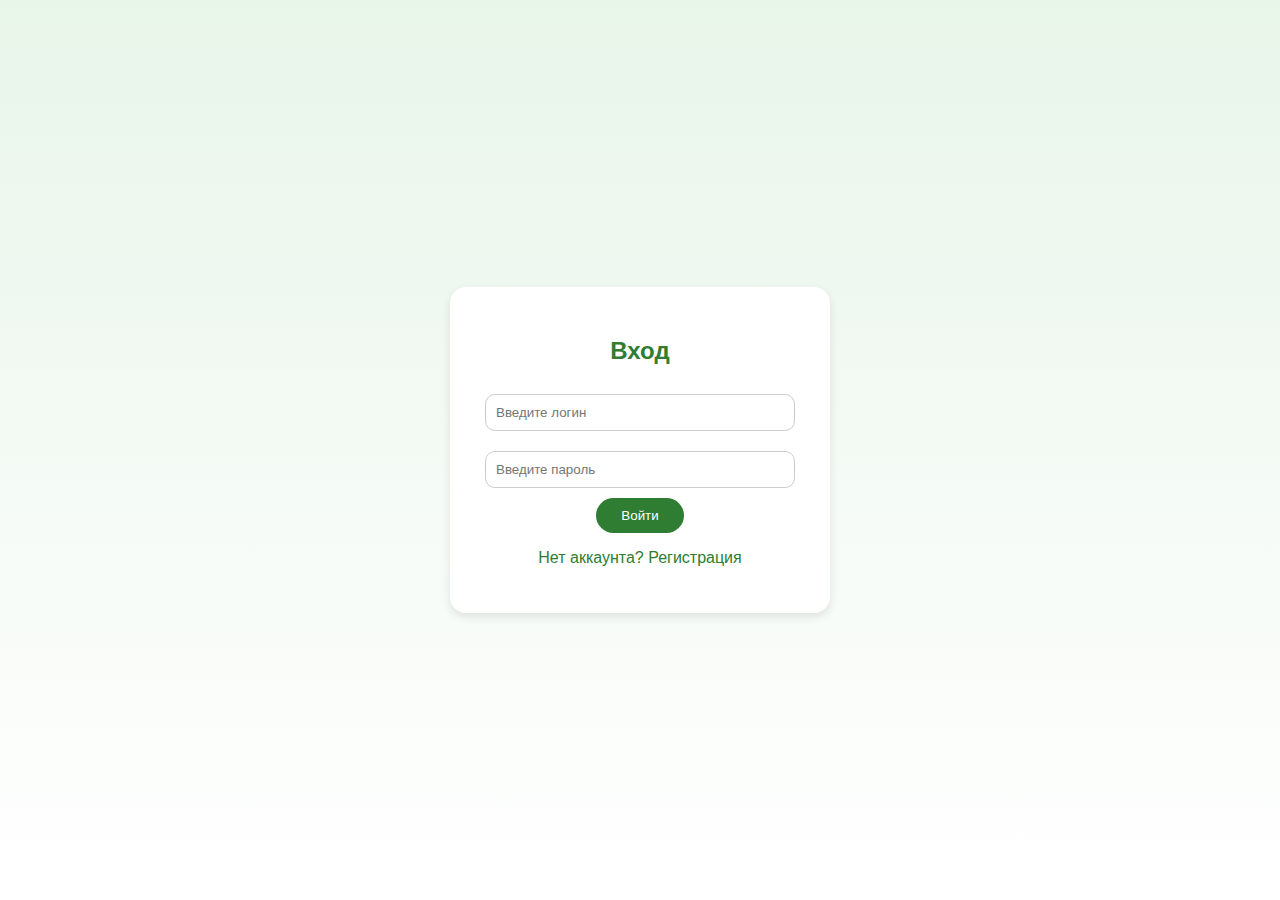
<file: about.html>
﻿<!DOCTYPE html>
<html lang="ru">
<head>
    <meta charset="UTF-8" />
    <meta name="viewport" content="width=device-width, initial-scale=1.0" />
    <title>О нас — Дворик</title>
    <style>
        body {
            font-family: "Segoe UI", sans-serif;
            background: linear-gradient(to bottom, rgba(255,255,255,0.6), #fff);
            backdrop-filter: blur(6px);
            color: #2e7d32;
            margin: 0;
            padding: 0;
            opacity: 0;
            animation: fadeIn 1s ease forwards;
        }

        @keyframes fadeIn {
            from {
                opacity: 0;
                transform: translateY(20px);
            }

            to {
                opacity: 1;
                transform: translateY(0);
            }
        }

        header {
            background-color: white;
            display: flex;
            justify-content: center;
            align-items: center;
            padding: 15px 40px;
            box-shadow: 0 2px 6px rgba(0, 0, 0, 0.1);
            position: relative;
        }

            header h1 {
                font-size: 24px;
                margin: 0;
            }

        .back-btn {
            position: absolute;
            right: 40px;
            top: 50%;
            transform: translateY(-50%);
            background-color: #2e7d32;
            color: white;
            padding: 10px 25px;
            border-radius: 20px;
            text-decoration: none;
            font-size: 16px;
            transition: background-color 0.3s;
        }

            .back-btn:hover {
                background-color: #1b5e20;
            }

        main {
            padding: 40px 20px;
            text-align: center;
            max-width: 900px;
            margin: 0 auto;
        }

        h1 {
            font-size: 2rem;
            margin-bottom: 10px;
        }

        p {
            color: #444;
            line-height: 1.6;
            margin-bottom: 20px;
            font-size: 17px;
        }

        .values {
            background: white;
            border-radius: 16px;
            padding: 25px;
            box-shadow: 0 4px 10px rgba(0, 0, 0, 0.1);
            text-align: left;
            margin-top: 40px;
        }

            .values h2 {
                color: #2e7d32;
                margin-bottom: 10px;
            }

            .values ul {
                margin-left: 20px;
                color: #333;
            }

        .contact-btn {
            display: inline-block;
            margin-top: 40px;
            background-color: #2e7d32;
            color: white;
            padding: 10px 25px;
            border-radius: 20px;
            text-decoration: none;
            font-size: 16px;
            transition: background-color 0.3s;
        }

            .contact-btn:hover {
                background-color: #1b5e20;
            }

        footer {
            text-align: center;
            padding: 20px;
            color: #666;
            font-size: 14px;
            margin-top: 50px;
            border-top: 1px solid #ddd;
        }
    </style>
</head>
<body>
    <header>
        <h1>ℹ️ О нас — Дворик</h1>
        <a href="catalog.html" class="back-btn">⬅ Назад</a>
    </header>

    <main>
        <h1>О магазине «Дворик»</h1>
        <p>
            Магазин «Дворик» — это уютное место, где каждый найдёт всё необходимое для дома, уюта и комфорта.
            Мы предлагаем широкий ассортимент хозяйственных товаров, бытовой химии, натуральных продуктов и полезных мелочей.
        </p>

        <p>
            Наша цель — сделать покупки простыми, удобными и доступными для каждого.
            Мы заботимся о качестве товаров, внимательном обслуживании и доверии наших покупателей.
        </p>

        <div class="values">
            <h2>💚 Наши ценности</h2>
            <ul>
                <li>Честность и открытость</li>
                <li>Забота о покупателях</li>
                <li>Качество по разумной цене</li>
                <li>Долгосрочные отношения с партнёрами</li>
            </ul>
        </div>

        <p>
            История магазина «Дворик» началась с простой идеи — создать место, где можно купить всё нужное для дома в одном месте.
            Мы начали как семейный проект и выросли в магазин, которому доверяют сотни покупателей.
        </p>

        <p>
            Мы будем рады видеть вас среди наших постоянных покупателей! 💚
            <br>Если у вас есть вопросы — свяжитесь с нами через раздел «Контакты» 💬
        </p>

        <a href="contacts.html" class="contact-btn">📞 Контакты</a>
    </main>

    <footer>
        © 2025 Магазин «Дворик»
    </footer>

    <script>
        if (!localStorage.getItem("loggedIn")) {
            window.location.href = "login.html";
        }
    </script>
</body>
</html>
</file>
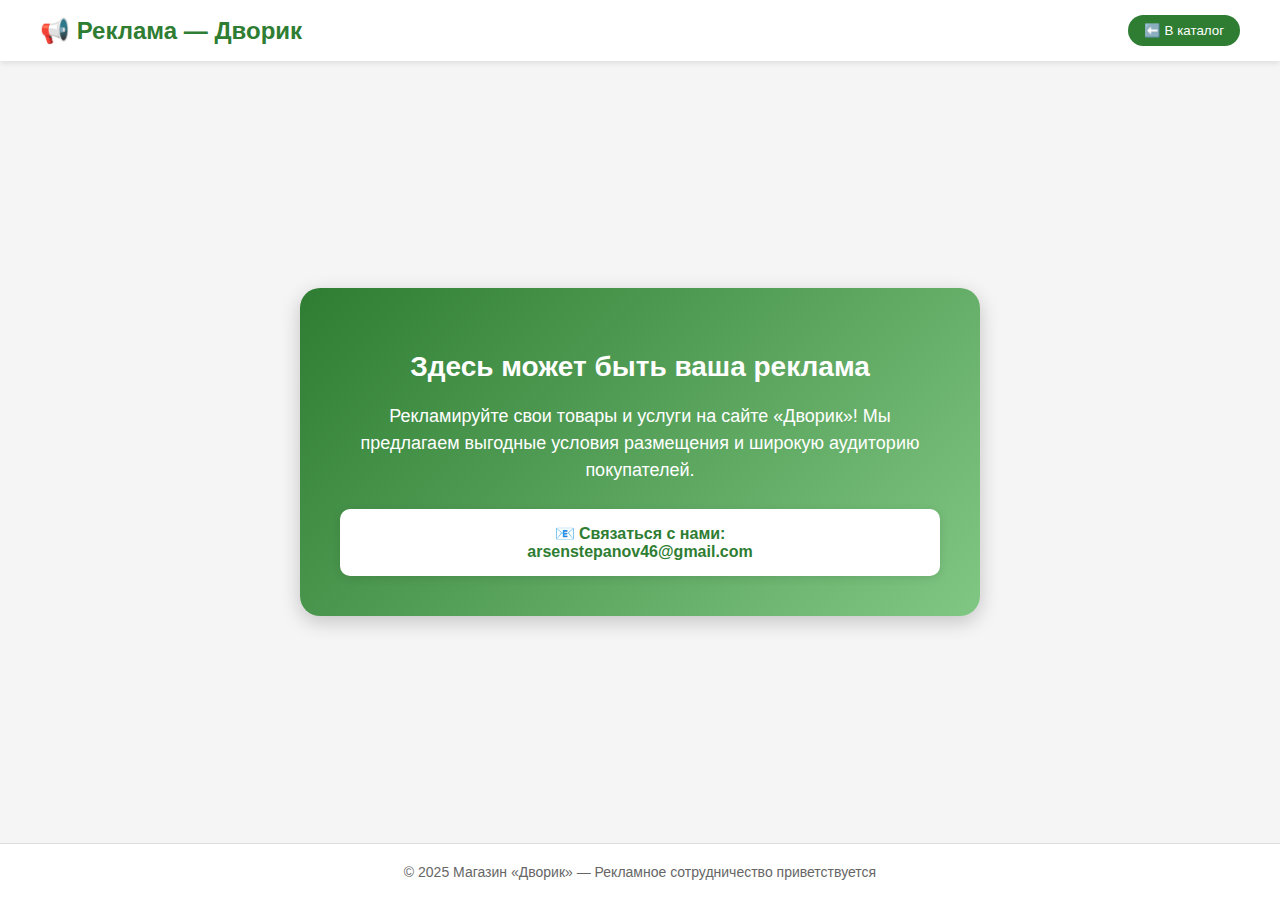
<file: Ads.html>
﻿<!DOCTYPE html>
<html lang="ru">
<head>
    <meta charset="UTF-8" />
    <meta name="viewport" content="width=device-width, initial-scale=1.0" />
    <title>Реклама — Дворик</title>
    <style>
        body {
            font-family: "Segoe UI", sans-serif;
            margin: 0;
            padding: 0;
            background: #f5f5f5;
            color: #2e7d32;
            display: flex;
            flex-direction: column;
            min-height: 100vh;
        }

        header {
            background-color: white;
            color: #2e7d32;
            display: flex;
            justify-content: space-between;
            align-items: center;
            padding: 15px 40px;
            box-shadow: 0 2px 6px rgba(0, 0, 0, 0.1);
        }

            header h1 {
                font-size: 24px;
                margin: 0;
            }

        .nav-buttons button {
            background-color: #2e7d32;
            color: white;
            border: none;
            padding: 8px 16px;
            border-radius: 20px;
            cursor: pointer;
            transition: background-color 0.3s ease;
        }

            .nav-buttons button:hover {
                background-color: #1b5e20;
            }

        main {
            flex-grow: 1;
            display: flex;
            flex-direction: column;
            justify-content: center;
            align-items: center;
            text-align: center;
            padding: 40px 20px;
        }

        .ad-box {
            background: linear-gradient(135deg, #2e7d32, #81c784);
            color: white;
            padding: 40px;
            border-radius: 20px;
            max-width: 600px;
            box-shadow: 0 6px 20px rgba(0,0,0,0.2);
            animation: fadeIn 1s ease;
        }

            .ad-box h2 {
                margin-bottom: 20px;
                font-size: 28px;
            }

            .ad-box p {
                font-size: 18px;
                margin-bottom: 25px;
                line-height: 1.5;
            }

        .contact {
            background-color: white;
            color: #2e7d32;
            padding: 15px 25px;
            border-radius: 10px;
            font-weight: bold;
            box-shadow: 0 2px 10px rgba(0,0,0,0.1);
        }

        footer {
            text-align: center;
            padding: 20px;
            color: #666;
            font-size: 14px;
            border-top: 1px solid #ddd;
            background-color: white;
        }

        @keyframes fadeIn {
            from {
                opacity: 0;
                transform: translateY(20px);
            }

            to {
                opacity: 1;
                transform: translateY(0);
            }
        }
    </style>
</head>
<body>

    <header>
        <h1>📢 Реклама — Дворик</h1>
        <div class="nav-buttons">
            <button onclick="window.location.href='catalog.html'">⬅️ В каталог</button>
        </div>
    </header>

    <main>
        <div class="ad-box">
            <h2>Здесь может быть ваша реклама</h2>
            <p>
                Рекламируйте свои товары и услуги на сайте «Дворик»!
                Мы предлагаем выгодные условия размещения и широкую аудиторию покупателей.
            </p>
            <div class="contact">
                📧 Связаться с нами: <br>
                <strong>arsenstepanov46@gmail.com</strong>
            </div>
        </div>
    </main>

    <footer>© 2025 Магазин «Дворик» — Рекламное сотрудничество приветствуется</footer>

</body>
</html>
</file>
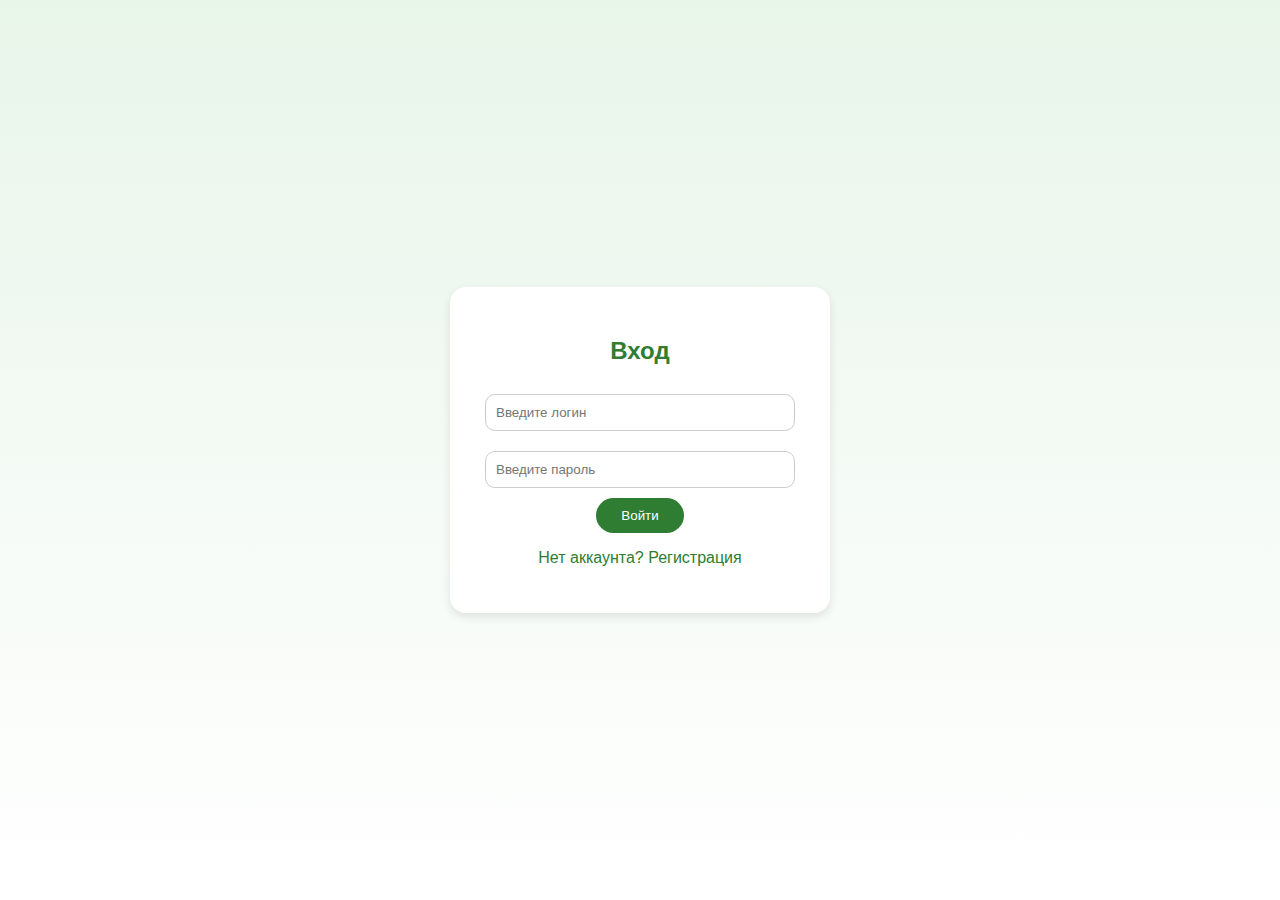
<file: cart.html>
﻿<!DOCTYPE html>
<html lang="ru">
<head>
    <meta charset="UTF-8" />
    <meta name="viewport" content="width=device-width, initial-scale=1.0" />
    <title>Корзина — Дворик</title>
    <style>
        body {
            font-family: "Segoe UI", sans-serif;
            background-color: #f5f5f5;
            color: #2e7d32;
            margin: 0;
            padding: 0;
        }
        body {
            opacity: 0;
            animation: fadeIn 1s ease forwards;
        }

        @keyframes fadeIn {
            from {
                opacity: 0;
                transform: translateY(20px);
            }

            to {
                opacity: 1;
                transform: translateY(0);
            }
        }


        header {
            background-color: white;
            display: flex;
            justify-content: space-between;
            align-items: center;
            padding: 15px 40px;
            box-shadow: 0 2px 6px rgba(0, 0, 0, 0.1);
        }

        main {
            padding: 30px;
            text-align: center;
        }

        table {
            width: 80%;
            margin: 0 auto;
            border-collapse: collapse;
            background: white;
            border-radius: 12px;
            overflow: hidden;
            box-shadow: 0 4px 10px rgba(0, 0, 0, 0.1);
        }

        th, td {
            padding: 15px;
            border-bottom: 1px solid #ddd;
            font-size: 16px;
        }

        th {
            background-color: #2e7d32;
            color: white;
        }

        td img {
            width: 60px;
            height: 60px;
            object-fit: contain;
            border-radius: 8px;
        }

        button {
            background-color: #2e7d32;
            color: white;
            border: none;
            padding: 8px 14px;
            border-radius: 20px;
            cursor: pointer;
            transition: 0.3s;
        }

            button:hover {
                background-color: #1b5e20;
            }

        .summary {
            margin-top: 25px;
            font-size: 20px;
            font-weight: bold;
        }

        .delivery-form {
            display: none;
            margin-top: 30px;
            background: white;
            padding: 25px;
            border-radius: 15px;
            width: 60%;
            margin-left: auto;
            margin-right: auto;
            box-shadow: 0 4px 15px rgba(0, 0, 0, 0.1);
            text-align: left;
        }

            .delivery-form h3 {
                text-align: center;
                color: #2e7d32;
            }

            .delivery-form label {
                display: block;
                margin-top: 10px;
                font-weight: bold;
            }

            .delivery-form input, .delivery-form select {
                width: 100%;
                padding: 10px;
                border: 1px solid #ccc;
                border-radius: 8px;
                margin-top: 5px;
                font-size: 15px;
            }

            .delivery-form button {
                display: block;
                margin: 20px auto 0;
                background-color: #2e7d32;
                padding: 10px 20px;
                border-radius: 25px;
                font-size: 16px;
            }

        footer {
            text-align: center;
            padding: 20px;
            color: #666;
            font-size: 14px;
            margin-top: 40px;
            border-top: 1px solid #ddd;
        }

        .popup {
            position: fixed;
            top: 50%;
            left: 50%;
            transform: translate(-50%, -50%) scale(0.9);
            background-color: white;
            color: #2e7d32;
            padding: 30px 40px;
            border-radius: 20px;
            box-shadow: 0 4px 25px rgba(0, 0, 0, 0.2);
            text-align: center;
            font-size: 18px;
            opacity: 0;
            transition: all 0.5s ease;
            z-index: 1000;
            width: 400px;
            max-width: 90%;
        }

            .popup.show {
                opacity: 1;
                transform: translate(-50%, -50%) scale(1);
            }

            .popup h3 {
                margin-top: 0;
                color: #1b5e20;
            }

            .popup ul {
                text-align: left;
                padding-left: 20px;
            }
    </style>
</head>
<body>
    <header>
        <h1>🛒 Корзина</h1>
        <button onclick="window.location.href='catalog.html'">⬅️ Назад в каталог</button>
    </header>

    <main>
        <div id="cart-container"></div>
        <div class="summary" id="total"></div>
        <div class="checkout">
            <button onclick="showDeliveryForm()">💳 Оформить покупку</button>
        </div>

        <form id="deliveryForm" class="delivery-form" onsubmit="submitOrder(event)">
            <h3>🚚 Доставка заказа</h3>
            <label>Имя:</label>
            <input type="text" id="name" required>
            <label>Телефон:</label>
            <input type="tel" id="phone" required placeholder="+7 900 123-45-67">
            <label>Адрес доставки:</label>
            <input type="text" id="address" required>
            <label>Способ доставки:</label>
            <select id="deliveryType" required>
                <option value="Самовывоз">Самовывоз</option>
                <option value="Доставка на дом">Доставка на дом</option>
            </select>
            <label>Способ оплаты:</label>
            <select id="paymentType" required>
                <option value="Наличные">💵 Наличные при получении</option>
                <option value="Карта">💳 Банковская карта при получении</option>
                <option value="Онлайн">🌐 Онлайн-оплата</option>
            </select>
            <button type="submit">✅ Подтвердить заказ</button>
        </form>
    </main>

    <footer>© 2025 Магазин «Дворик» — Спасибо, что выбираете нас!</footer>
    <div id="popup" class="popup"></div>

    <script>
        function loadCart() {
            const container = document.getElementById("cart-container");
            const totalElement = document.getElementById("total");
            let cart = JSON.parse(localStorage.getItem("cart")) || [];
            container.innerHTML = "";
            if (cart.length === 0) {
                container.innerHTML = "<p>Ваша корзина пуста.</p>";
                totalElement.textContent = "";
                document.querySelector(".checkout").style.display = "none";
                return;
            }
            document.querySelector(".checkout").style.display = "block";
            let table = `<table><tr><th>Товар</th><th>Цена</th><th>Кол-во</th><th>Сумма</th><th></th></tr>`;
            let total = 0;
            cart.forEach((item, index) => {
                const itemTotal = item.price * (item.quantity || 1);
                total += itemTotal;
                table += `
                  <tr>
                    <td><img src="${item.image}" alt="${item.name}"> ${item.name}</td>
                    <td>${item.price} ₽</td>
                    <td>
                      <button onclick="changeQuantity(${index}, -1)">−</button>
                      ${item.quantity}
                      <button onclick="changeQuantity(${index}, 1)">+</button>
                    </td>
                    <td>${itemTotal} ₽</td>
                    <td><button onclick="removeItem(${index})">🗑️</button></td>
                  </tr>`;
            });
            table += "</table>";
            container.innerHTML = table;
            totalElement.textContent = `Итого: ${total} ₽`;
        }

        function changeQuantity(i, d) {
            let c = JSON.parse(localStorage.getItem("cart")) || [];
            c[i].quantity += d;
            if (c[i].quantity <= 0) c.splice(i, 1);
            localStorage.setItem("cart", JSON.stringify(c));
            loadCart();
        }

        function removeItem(i) {
            let c = JSON.parse(localStorage.getItem("cart")) || [];
            c.splice(i, 1);
            localStorage.setItem("cart", JSON.stringify(c));
            loadCart();
        }

        function showDeliveryForm() {
            const f = document.getElementById("deliveryForm");
            f.style.display = f.style.display === "block" ? "none" : "block";
        }

        function submitOrder(e) {
            e.preventDefault();
            const name = document.getElementById("name").value.trim();
            const phone = document.getElementById("phone").value.trim();
            const addr = document.getElementById("address").value.trim();
            const deliv = document.getElementById("deliveryType").value;
            const pay = document.getElementById("paymentType").value;
            const cart = JSON.parse(localStorage.getItem("cart")) || [];
            if (!cart.length) return;
            let total = 0;
            let itemsHTML = "<ul>";
            cart.forEach(i => {
                total += i.price * (i.quantity || 1);
                itemsHTML += `<li>${i.name} — ${i.quantity} шт. × ${i.price} ₽</li>`;
            });
            itemsHTML += "</ul>";
            const summary = `
                <h3>✅ Спасибо за покупку, ${name}!</h3>
                <p>Мы скоро свяжемся с вами по телефону <b>${phone}</b>.</p>
                <p><b>Адрес:</b> ${addr}</p>
                <p><b>Доставка:</b> ${deliv}</p>
                <p><b>Оплата:</b> ${pay}</p>
                <h4>🛍 Ваш заказ:</h4>${itemsHTML}
                <h4>Итого: ${total} ₽</h4>`;
            localStorage.removeItem("cart");
            document.getElementById("deliveryForm").style.display = "none";
            loadCart();
            showPopup(summary);
        }

        function showPopup(html) {
            const p = document.getElementById("popup");
            p.innerHTML = html;
            p.classList.add("show");
            setTimeout(() => p.classList.remove("show"), 7000);
        }

        loadCart();
    </script>
    <script>
        if (!localStorage.getItem("loggedIn")) {
            window.location.href = "login.html";
        }
    </script>
</body>
</html>
</file>
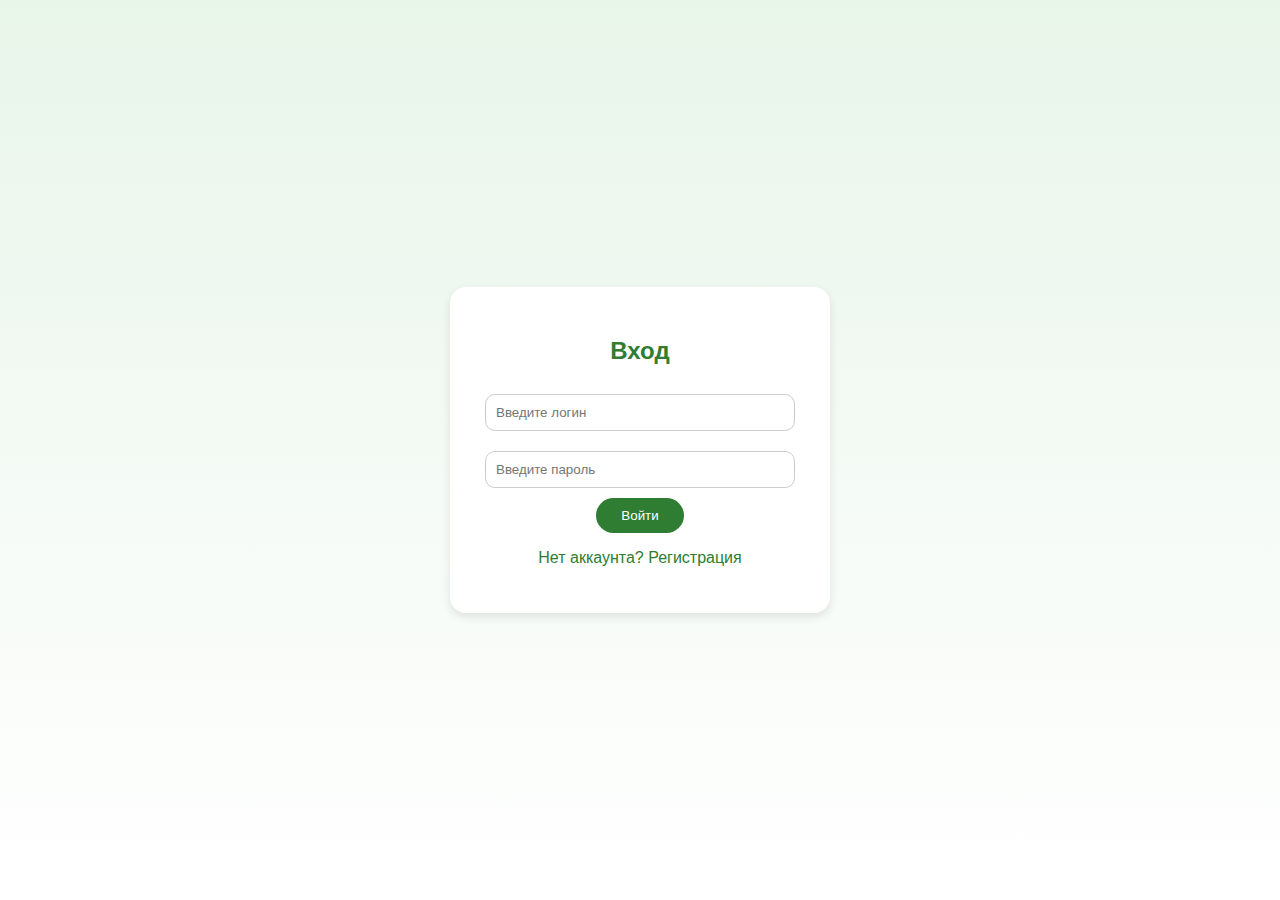
<file: login.html>
﻿<!DOCTYPE html>
<html lang="ru">
<head>
    <meta charset="UTF-8">
    <meta name="viewport" content="width=device-width, initial-scale=1.0">
    <title>Вход — Дворик</title>
    <style>
        body {
            font-family: "Segoe UI", sans-serif;
            background: linear-gradient(to bottom, #e8f5e9, #fff);
            color: #2e7d32;
            display: flex;
            justify-content: center;
            align-items: center;
            height: 100vh;
            margin: 0;
        }

        .login-box {
            background: white;
            padding: 30px;
            border-radius: 16px;
            box-shadow: 0 4px 10px rgba(0,0,0,0.1);
            text-align: center;
            width: 320px;
        }

        input {
            width: 90%;
            padding: 10px;
            margin: 10px 0;
            border: 1px solid #ccc;
            border-radius: 10px;
        }

        button {
            background-color: #2e7d32;
            color: white;
            border: none;
            padding: 10px 25px;
            border-radius: 20px;
            cursor: pointer;
            transition: background-color 0.3s;
        }

            button:hover {
                background-color: #1b5e20;
            }

        a {
            color: #2e7d32;
            text-decoration: none;
        }
    </style>
</head>
<body>
    <div class="login-box">
        <h2>Вход</h2>
        <input type="text" id="login" placeholder="Введите логин" required>
        <input type="password" id="password" placeholder="Введите пароль" required>
        <button onclick="login()">Войти</button>
        <p>Нет аккаунта? <a href="register.html">Регистрация</a></p>
    </div>

    <script>
        function login() {
            const login = document.getElementById('login').value.trim();
            const password = document.getElementById('password').value.trim();
            const users = JSON.parse(localStorage.getItem('users')) || [];

            const user = users.find(u => u.login === login && u.password === password);
            if (user) {
                localStorage.setItem("loggedIn", login);
                window.location.href = "index.html";
            } else {
                alert("Неверный логин или пароль!");
            }
        }
    </script>
</body>
</html>
</file>
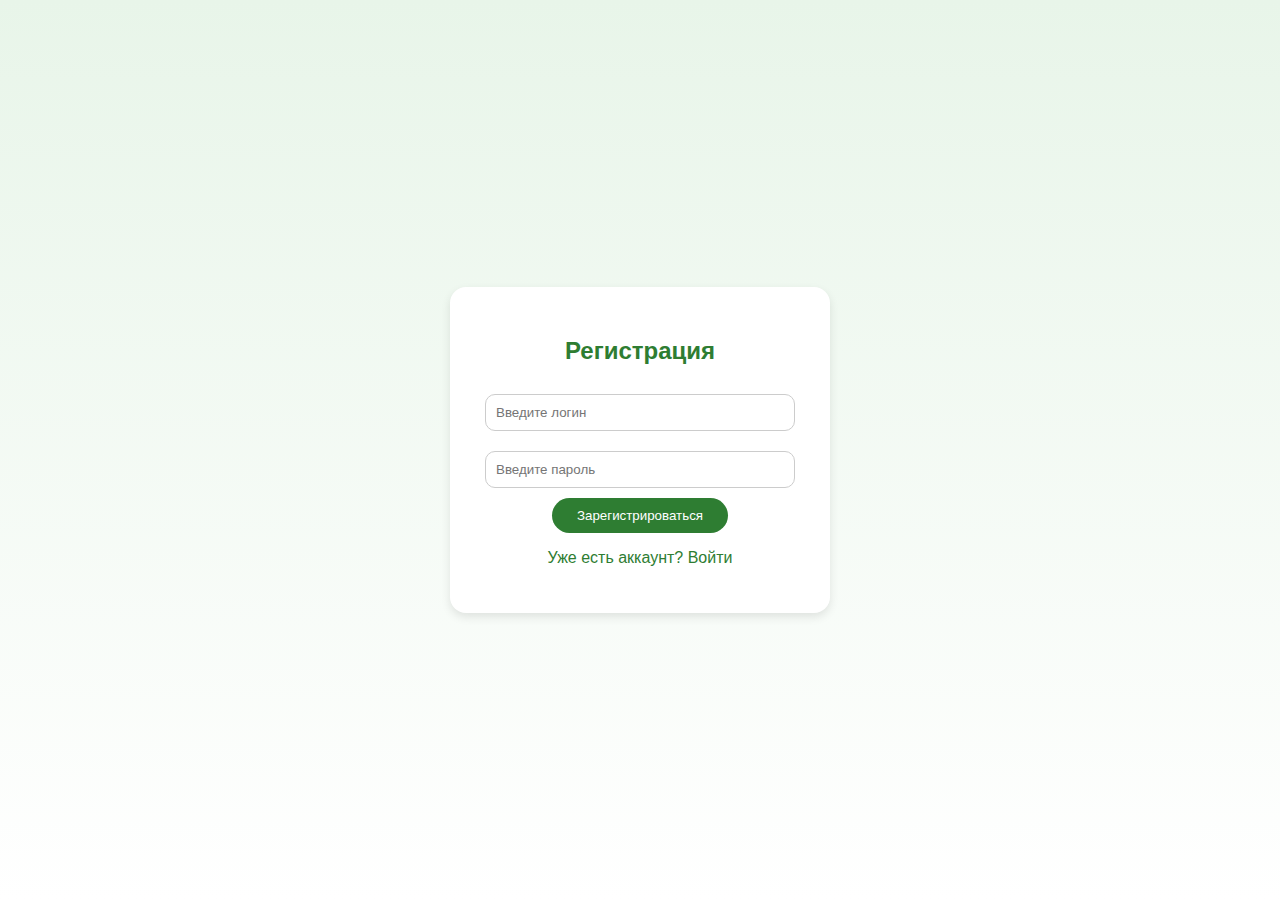
<file: register.html>
﻿<!DOCTYPE html>
<html lang="ru">
<head>
    <meta charset="UTF-8">
    <meta name="viewport" content="width=device-width, initial-scale=1.0">
    <title>Регистрация — Дворик</title>
    <style>
        body {
            font-family: "Segoe UI", sans-serif;
            background: linear-gradient(to bottom, #e8f5e9, #fff);
            color: #2e7d32;
            display: flex;
            justify-content: center;
            align-items: center;
            height: 100vh;
            margin: 0;
        }

        .register-box {
            background: white;
            padding: 30px;
            border-radius: 16px;
            box-shadow: 0 4px 10px rgba(0,0,0,0.1);
            text-align: center;
            width: 320px;
        }

        input {
            width: 90%;
            padding: 10px;
            margin: 10px 0;
            border: 1px solid #ccc;
            border-radius: 10px;
        }

        button {
            background-color: #2e7d32;
            color: white;
            border: none;
            padding: 10px 25px;
            border-radius: 20px;
            cursor: pointer;
            transition: background-color 0.3s;
        }

            button:hover {
                background-color: #1b5e20;
            }

        a {
            color: #2e7d32;
            text-decoration: none;
        }
    </style>
</head>
<body>
    <div class="register-box">
        <h2>Регистрация</h2>
        <input type="text" id="login" placeholder="Введите логин" required>
        <input type="password" id="password" placeholder="Введите пароль" required>
        <button onclick="register()">Зарегистрироваться</button>
        <p>Уже есть аккаунт? <a href="login.html">Войти</a></p>
    </div>

    <script>
        function register() {
            const login = document.getElementById('login').value.trim();
            const password = document.getElementById('password').value.trim();

            if (!login || !password) {
                alert("Введите логин и пароль!");
                return;
            }

            const users = JSON.parse(localStorage.getItem('users')) || [];

            if (users.find(u => u.login === login)) {
                alert("Такой пользователь уже существует!");
                return;
            }

            users.push({ login, password });
            localStorage.setItem('users', JSON.stringify(users));
            alert("Регистрация успешна!");
            window.location.href = "login.html";
        }
    </script>
</body>
</html>
</file>
